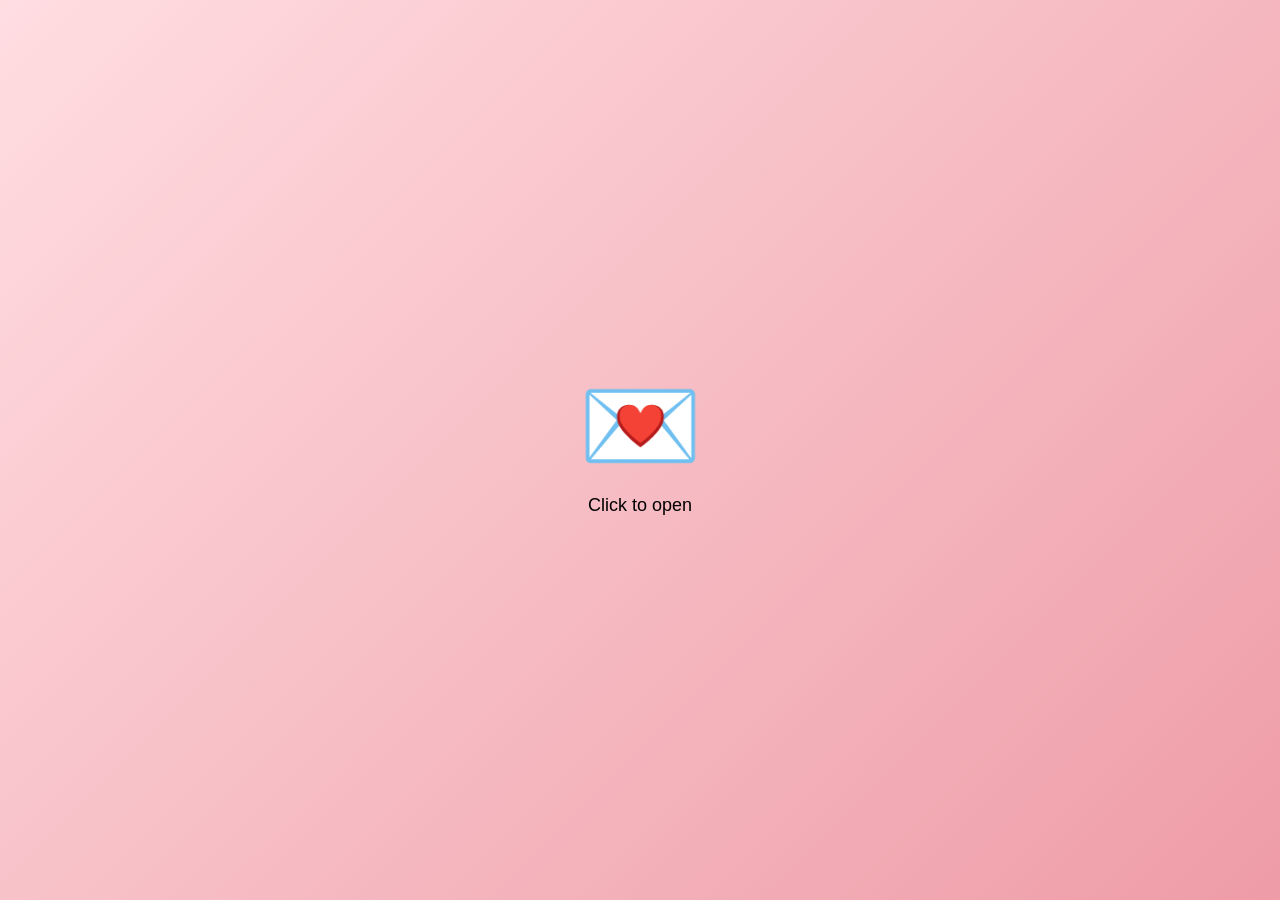
<file: index.html>
<!DOCTYPE html>
<html>
<head>
    <title>For You 💕</title>
    <meta name="viewport" content="width=device-width, initial-scale=1.0">
    <link rel="stylesheet" href="style.css">
</head>

<body>

<!-- ================= ENVELOPE SCREEN ================= -->
<div id="envelopeScreen">
    <div class="envelope" onclick="openEnvelope()">
        💌
        <p>Click to open</p>
    </div>
</div>

<!-- ================= LETTER SCREEN ================= -->
<div id="letterScreen" style="display:none;">
    <div class="letter">
        <h2>For You 💕</h2>
        <p>
            I didn’t want to send just a simple message.
            I wanted to create something meaningful.
        </p>
        <p>
            So before I ask anything…
            just know this comes from a genuine place.
        </p>
        <button onclick="startMain()">Continue 💗</button>
    </div>
</div>

<!-- ================= MAIN CARD ================= -->
<div class="card" id="mainCard" style="display:none;">

    <video class="sticker" id="sticker" autoplay loop muted>
        <source src="main.mp4" type="video/mp4">
    </video>

    <h2 id="question">Can I take you out sometime? 😊</h2>
    <p id="subtext">I promise good food, good talks, and zero awkward silence.</p>

    <div id="buttons">
        <button class="yes" onclick="startYes()">Yes 💗</button>
        <button class="no" onclick="startNo()">No 😶</button>
    </div>

</div>

<!-- ================= CELEBRATION ================= -->
<div id="celebration">
    <h1>🎆</h1>
    <h2>Thank you for going through this 💕</h2>
    <p>This might be the beginning of something beautiful.</p>
</div>

<!-- ================= AUDIO ================= -->
<audio id="happySong" loop>
    <source src="happy.mp3" type="audio/mpeg">
</audio>

<audio id="sadSong" loop>
    <source src="sad.mp3" type="audio/mpeg">
</audio>

<script>

/* ================= ENVELOPE FUNCTIONS ================= */

function openEnvelope(){
    document.getElementById("envelopeScreen").style.display="none";
    document.getElementById("letterScreen").style.display="flex";

    for(let i=0;i<15;i++){
        let heart=document.createElement("div");
        heart.className="heart";
        heart.innerText="💖";
        heart.style.left=Math.random()*100+"%";
        heart.style.bottom="0px";
        document.body.appendChild(heart);
        setTimeout(()=>heart.remove(),2000);
    }
}

function startMain(){
    document.getElementById("letterScreen").style.display="none";
    document.getElementById("mainCard").style.display="block";
}

/* ================= MUSIC ================= */

function playHappy(){
    document.getElementById("sadSong").pause();
    document.getElementById("happySong").currentTime=0;
    document.getElementById("happySong").play();
}

function playSad(){
    document.getElementById("happySong").pause();
    document.getElementById("sadSong").currentTime=0;
    document.getElementById("sadSong").play();
}

/* ================= YES TREE ================= */

const yesTree = {
start:{ q:"You said yes… are you serious? 😳",
s:"Because I need a second to process this properly.",
options:[
{text:"Yes I’m serious 😌",next:"energy"},
{text:"Maybe 😏",next:"energy"}]},

energy:{ q:"Are you calm & thoughtful… or chaotic fun?",
s:"Be honest with me.",
options:[
{text:"Calm 🌙",next:"calm"},
{text:"Chaotic 😆",next:"chaotic"}]},

calm:{ q:"Calm energy?",
s:"So you enjoy deep conversations?",
options:[{text:"Yes",next:"date"}]},

chaotic:{ q:"Chaotic energy?",
s:"So I should expect random laughter?",
options:[{text:"Obviously",next:"date"}]},

date:{ q:"First date?",
s:"Coffee or sunset?",
options:[
{text:"Coffee ☕",next:"coffee"},
{text:"Sunset 🌅",next:"sunset"}]},

coffee:{ q:"Coffee it is.",
s:"So I pretend I’m not nervous?",
options:[{text:"You’ll be nervous 😏",next:"compliment"}]},

sunset:{ q:"Sunset choice?",
s:"That’s dangerously romantic.",
options:[{text:"Maybe 😌",next:"compliment"}]},

compliment:{ q:"Can I say something?",
s:"I genuinely like how you think.",
options:[{text:"Why? 😅",next:"future"}]},

future:{ q:"If this goes well…",
s:"Are we pretending we weren’t nervous?",
options:[{text:"Definitely 😂",next:"serious"}]},

serious:{ q:"Real question.",
s:"Are you ready for something real?",
options:[{text:"Maybe",next:"final"}]},

final:{ q:"Then let me say this.",
s:"Thank you for saying yes. I’ll make it worth it.",
options:[]}
};

/* ================= NO TREE ================= */

const noTree = {
start:{ q:"You said no…",
s:"Okay. Can I understand why?",
options:[
{text:"Too soon 😅",next:"soon"},
{text:"Not sure 🤷",next:"unsure"}]},

soon:{ q:"Too soon?",
s:"So it’s timing?",
options:[
{text:"Yes timing",next:"timing"},
{text:"Maybe",next:"unsure"}]},

unsure:{ q:"Not sure?",
s:"Is it me or the situation?",
options:[
{text:"Situation",next:"timing"},
{text:"Still unsure",next:"respect"}]},

timing:{ q:"If I asked later?",
s:"Would it change?",
options:[
{text:"Maybe",next:"hope"},
{text:"Probably not",next:"respect"}]},

hope:{ q:"So there’s hope?",
s:"That’s enough for me.",
options:[{text:"Maybe 😌",next:"patience"}]},

patience:{ q:"I can be patient.",
s:"Good things take time.",
options:[{text:"Fair",next:"honest"}]},

honest:{ q:"I just wanted to ask honestly.",
s:"I’d rather try than regret.",
options:[{text:"I respect that",next:"soft"}]},

respect:{ q:"I understand.",
s:"Not every timing works.",
options:[{text:"Okay",next:"soft"}]},

soft:{ q:"One last thing.",
s:"No matter the answer, you’re still special.",
options:[]}
};

/* ================= ENGINE ================= */

let currentNode;

function startYes(){
    playHappy();
    currentNode="start";
    showNode(yesTree);
}

function startNo(){
    playSad();
    currentNode="start";
    showNode(noTree);
}

function showNode(tree){
    let node=tree[currentNode];
    let buttonsDiv=document.getElementById("buttons");

    document.getElementById("question").innerText=node.q;
    document.getElementById("subtext").innerText=node.s;

    buttonsDiv.innerHTML="";

    node.options.forEach(option=>{
        let btn=document.createElement("button");
        btn.className="yes";
        btn.innerText=option.text;
        btn.onclick=function(){
            currentNode=option.next;
            showNode(tree);
        };
        buttonsDiv.appendChild(btn);
    });

    if(node.options.length===0){
        buttonsDiv.innerHTML="<button class='yes' onclick='celebrate()'>End 🎆</button>";
    }
}

/* ================= CELEBRATION ================= */

function celebrate(){
    fadeOutMusic();
    let celebration=document.getElementById("celebration");
    celebration.style.display="flex";

    for(let i=0;i<30;i++){
        let fw=document.createElement("div");
        fw.className="firework";
        fw.style.top=Math.random()*100+"%";
        fw.style.left=Math.random()*100+"%";
        fw.style.backgroundColor=randomColor();
        celebration.appendChild(fw);
        setTimeout(()=>fw.remove(),1000);
    }

    document.getElementById("mainCard").style.display="none";
}

function randomColor(){
    const colors=["#ffcc00","#ff6699","#66ffcc","#ffffff","#ff4444"];
    return colors[Math.floor(Math.random()*colors.length)];
}

function fadeOutMusic(){
    let happy=document.getElementById("happySong");
    let sad=document.getElementById("sadSong");
    let audio = happy.paused ? sad : happy;

    let fade=setInterval(function(){
        if(audio.volume>0.05){
            audio.volume-=0.05;
        } else {
            audio.pause();
            clearInterval(fade);
        }
    },100);
}

</script>

</body>
</html>
</file>
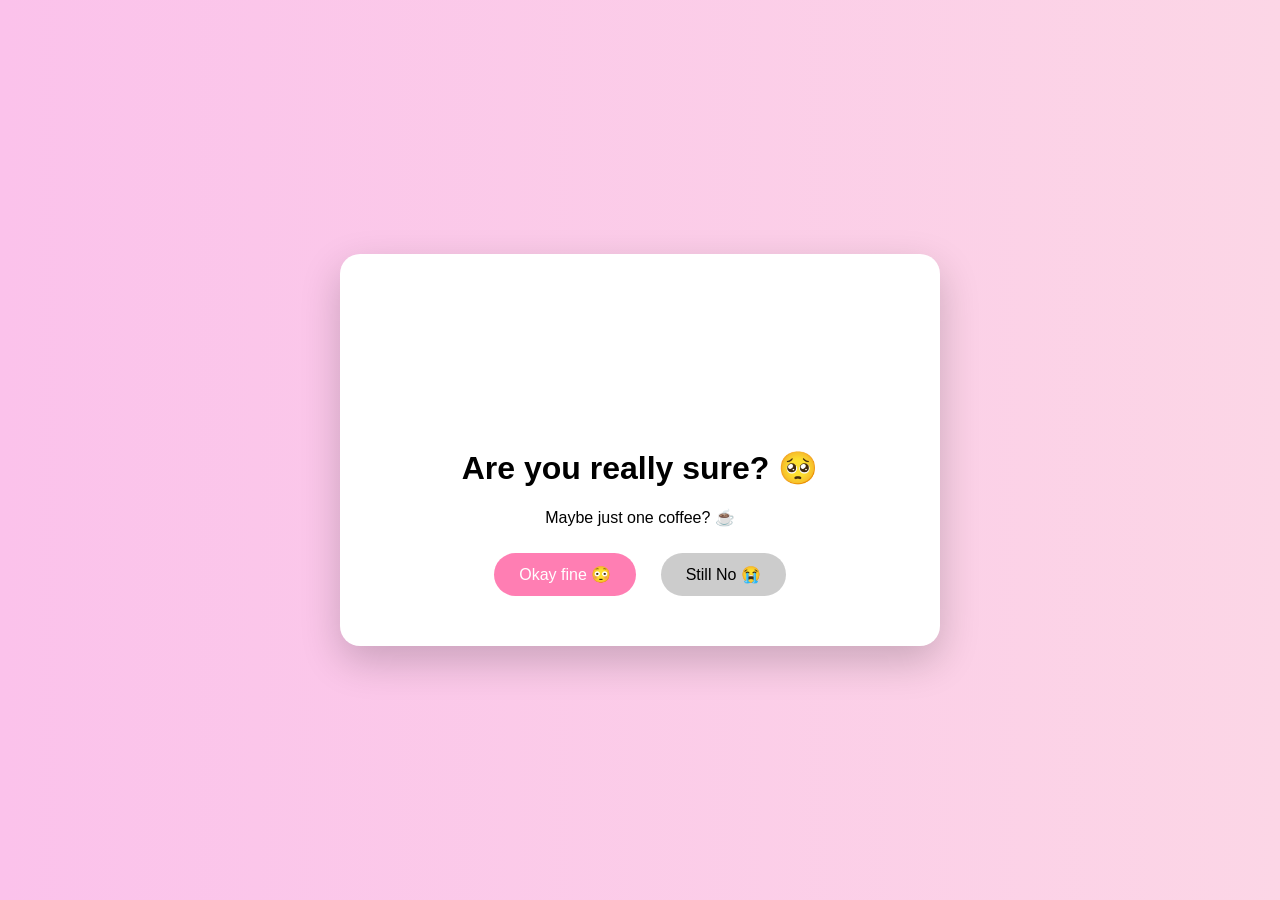
<file: no1.html>
<!DOCTYPE html>
<html>
<head>
    <title>Are You Sure? 🥺</title>
    <link rel="stylesheet" href="style.css">
</head>
<body>

<div class="card">
    <video class="sticker" autoplay loop muted>
        <source src="no1.mp4" type="video/mp4">
    </video>

    <h1>Are you really sure? 🥺</h1>
    <p>Maybe just one coffee? ☕</p>

    <button class="yes" onclick="goBack()">Okay fine 😳</button>
    <button class="no" onclick="goNo2()">Still No 😭</button>
</div>

<script>
function goBack() {
    window.location.href = "index.html";
}

function goNo2() {
    window.location.href = "no2.html";
}
</script>

</body>
</html>
</file>
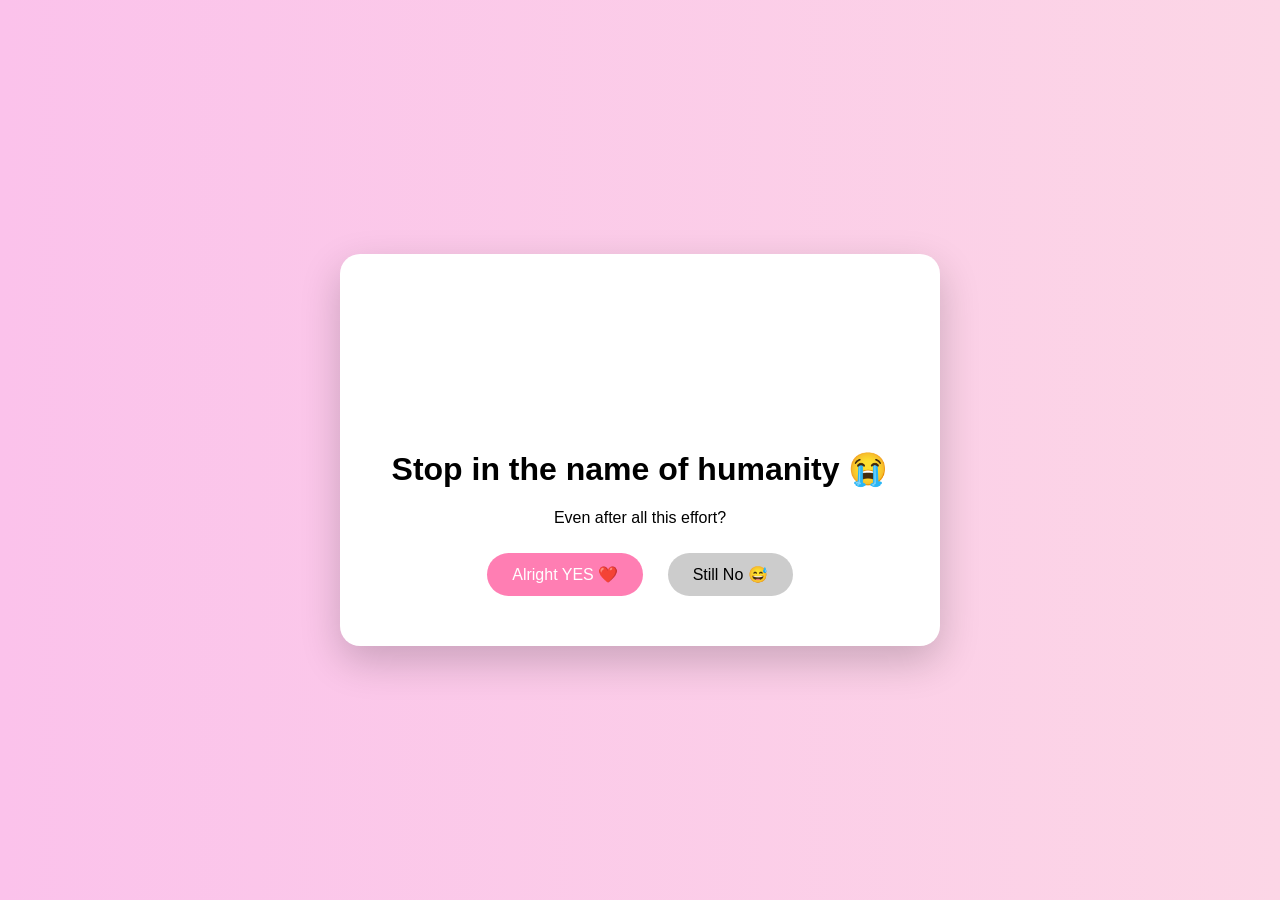
<file: no2.html>
<!DOCTYPE html>
<html>
<head>
    <title>Final Answer 😭</title>
    <link rel="stylesheet" href="style.css">
</head>
<body>

<div class="card" id="card">
    <video class="sticker" autoplay loop muted>
        <source src="no2.mp4" type="video/mp4">
    </video>

    <h1>Stop in the name of humanity 😭</h1>
    <p>Even after all this effort?</p>

    <button class="yes" onclick="goBack()">Alright YES ❤️</button>
    <button class="no" onclick="finalMessage()">Still No 😅</button>
</div>

<script>
function goBack() {
    window.location.href = "index.html";
}

function finalMessage() {
    document.getElementById("card").innerHTML =
        "<video class='sticker' autoplay loop muted><source src='happy.mp4' type='video/mp4'></video>" +
        "<h1>Thank you for being honest ❤️</h1>" +
        "<p>I respect your answer and still wish you happiness ✨</p>";
}
</script>

</body>
</html>
</file>
<file: style.css>
body {
    margin: 0;
    padding: 0;
    font-family: 'Segoe UI', sans-serif;
    background: linear-gradient(to right, #fbc2eb, #fcd6e6);
    display: flex;
    justify-content: center;
    align-items: center;
    height: 100vh;
    text-align: center;
}

.card {
    background: white;
    padding: 40px;
    border-radius: 20px;
    width: 90%;
    max-width: 520px;
    box-shadow: 0 15px 40px rgba(0,0,0,0.2);
}

.sticker {
    width: 220px;
    margin-bottom: 20px;
    border-radius: 15px;
}

#buttons {
    margin-top: 20px;
}

button {
    padding: 12px 25px;
    margin: 10px;
    font-size: 16px;
    border: none;
    border-radius: 25px;
    cursor: pointer;
    transition: all 0.3s ease;
}

.yes {
    background: #ff7eb3;
    color: white;
}

.no {
    background: #cccccc;
}

button:hover {
    transform: scale(1.05);
}

#celebration {
    position: fixed;
    top: 0;
    left: 0;
    width: 100%;
    height: 100%;
    background: radial-gradient(circle, #ff9a9e, #fad0c4);
    display: none;
    justify-content: center;
    align-items: center;
    flex-direction: column;
    z-index: 9999;
    color: white;
    text-align: center;
}

.firework {
    position: absolute;
    width: 10px;
    height: 10px;
    background: gold;
    border-radius: 50%;
    animation: explode 1s ease-out forwards;
}

@keyframes explode {
    0% { transform: scale(1); opacity: 1; }
    100% { transform: scale(8); opacity: 0; }
}

/* ENVELOPE SCREEN */

#envelopeScreen{
    position:fixed;
    width:100%;
    height:100vh;
    background:linear-gradient(135deg,#ffdde1,#ee9ca7);
    display:flex;
    justify-content:center;
    align-items:center;
    flex-direction:column;
    z-index:1000;
}

.envelope{
    font-size:100px;
    cursor:pointer;
    animation:float 2s ease-in-out infinite;
}

.envelope p{
    font-size:18px;
    margin-top:10px;
}

@keyframes float{
    0%{transform:translateY(0px);}
    50%{transform:translateY(-10px);}
    100%{transform:translateY(0px);}
}

#letterScreen{
    position:fixed;
    width:100%;
    height:100vh;
    background:linear-gradient(135deg,#ffe6f0,#ffc2d1);
    display:flex;
    justify-content:center;
    align-items:center;
    z-index:1000;
}

.letter{
    background:white;
    padding:40px;
    border-radius:20px;
    max-width:500px;
    box-shadow:0 20px 40px rgba(0,0,0,0.2);
}

.heart{
    position:fixed;
    font-size:30px;
    animation:floatUp 2s ease-out forwards;
}

@keyframes floatUp{
    0%{transform:translateY(0);opacity:1;}
    100%{transform:translateY(-200px);opacity:0;}
}
</file>
